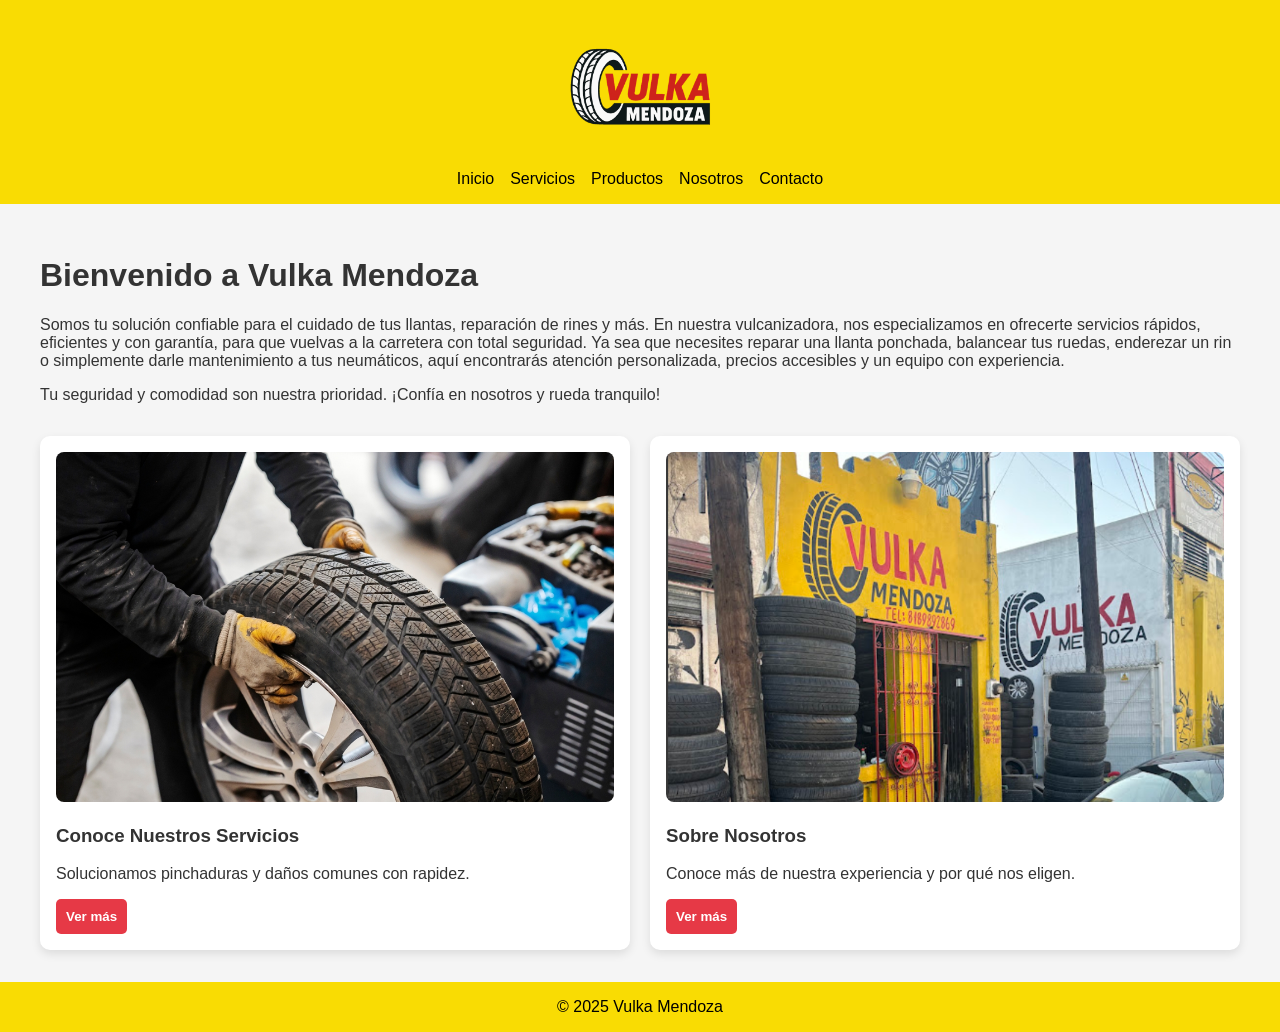
<file: Vulka Mendoza/index.html>
<!DOCTYPE html>
    <html lang="es">
    <head>
        <meta charset="UTF-8">
        <title>Inicio - Vulcanizadora</title>
        <link rel="stylesheet" href="css/estilo.css">
        <script src="js/animaciones.js" defer></script>
    </head>
    <body>
        <header>
            <img src="images/logo.png" alt="Logo" class="logo">
            <nav>
                <ul>
                    <li><a href="index.html">Inicio</a></li>
                    <li><a href="servicios.html">Servicios</a></li>
                    <li><a href="productos.html">Productos</a></li>
                    <li><a href="nosotros.html">Nosotros</a></li>
                    <li><a href="contacto.html">Contacto</a></li>
                </ul>
            </nav>
        </header>
        <main>
            <h1 class="fade-in">Bienvenido a Vulka Mendoza</h1>
            <p class="fade-in">Somos tu solución confiable para el cuidado de tus llantas, reparación de rines y más.
                En nuestra vulcanizadora, nos especializamos en ofrecerte servicios rápidos, eficientes y con garantía, para que vuelvas a la carretera con total seguridad. Ya sea que necesites reparar una llanta ponchada, balancear tus ruedas, enderezar un rin o simplemente darle mantenimiento a tus neumáticos, aquí encontrarás atención personalizada, precios accesibles y un equipo con experiencia.
            </p> <p  class="fade-in">Tu seguridad y comodidad son nuestra prioridad.
                ¡Confía en nosotros y rueda tranquilo!</p>
            <div class="card-container">
                <div class="card fade-in">
                    <img src="images/serv1.jpg" alt="Servicio 1">
                    <h3>Conoce Nuestros Servicios</h3>
                    <p>Solucionamos pinchaduras y daños comunes con rapidez.</p>
                    <a href="servicios.html"><button>Ver más</button></a>
                </div>
                <div class="card fade-in">
                    <img src="images/serv3.png" alt="Nosotros">
                    <h3>Sobre Nosotros</h3>
                    <p>Conoce más de nuestra experiencia y por qué nos eligen.</p>
                    <a href="nosotros.html"><button>Ver más</button></a>
                </div>
            </div>
        </main>
        <footer>© 2025 Vulka Mendoza</footer>
    </body>
    </html>
</file>
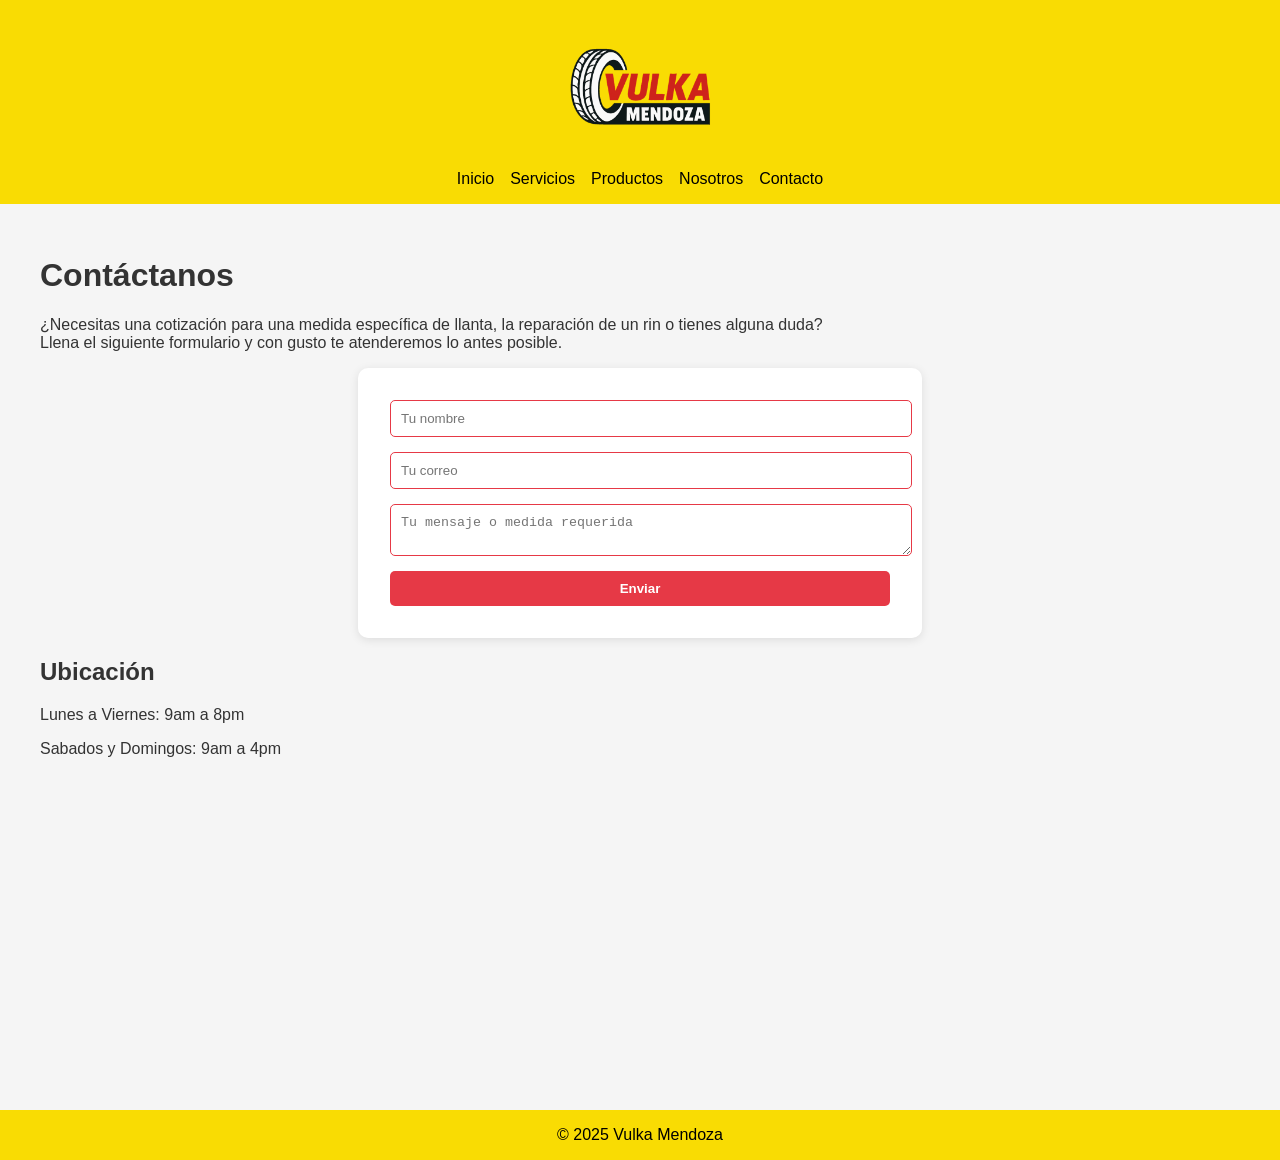
<file: Vulka Mendoza/contacto.html>
<!DOCTYPE html>
    <html lang="es">
    <head>
        <meta charset="UTF-8">
        <title>Contacto - Vulcanizadora</title>
        <link rel="stylesheet" href="css/estilo.css">
    </head>
    <body>
        <header>
            <img src="images/logo.png" alt="Logo" class="logo">
            <nav>
                <ul>
                    <li><a href="index.html">Inicio</a></li>
                    <li><a href="servicios.html">Servicios</a></li>
                    <li><a href="productos.html">Productos</a></li>
                    <li><a href="nosotros.html">Nosotros</a></li>
                    <li><a href="contacto.html">Contacto</a></li>
                </ul>
            </nav>
        </header>
        <main>
            <h1 class="fade-in">Contáctanos</h1>
            <p class="fade-in">¿Necesitas una cotización para una medida específica de llanta, la reparación de un rin o tienes alguna duda? <br>
                Llena el siguiente formulario y con gusto te atenderemos lo antes posible.</p>

            <form class="fade-in" action="mailto:ejemplo@correo.com" method="post" enctype="text/plain">
                <input type="text" name="nombre" placeholder="Tu nombre" required>
                <input type="email" name="correo" placeholder="Tu correo" required>
                <textarea name="mensaje" placeholder="Tu mensaje o medida requerida" required></textarea>
                <button type="submit">Enviar</button>
            </form>

            <h2 class="fade-in">Ubicación</h2>
            <p class="fade-in">Lunes a Viernes: 9am a 8pm</p>
            <p class="fade-in">Sabados y Domingos: 9am a 4pm</p>

            <div class="fade-in">
                <iframe src="https://www.google.com/maps/embed?pb=!1m18!1m12!1m3!1d3595.32382231473!2d-100.31363182584157!3d25.6937003773947!2m3!1f0!2f0!3f0!3m2!1i1024!2i768!4f13.1!3m3!1m2!1s0x866295994f8d0e69%3A0x83c6fa16fe141a1e!2sVulcanizadora%20Mendoza!5e0!3m2!1ses-419!2smx!4v1744689427194!5m2!1ses-419!2smx" width="100%" height="300" style="border:0;" allowfullscreen="" loading="lazy"></iframe>
            </div>
        </main>
        <footer>© 2025 Vulka Mendoza</footer>
    </body>
    </html>
</file>
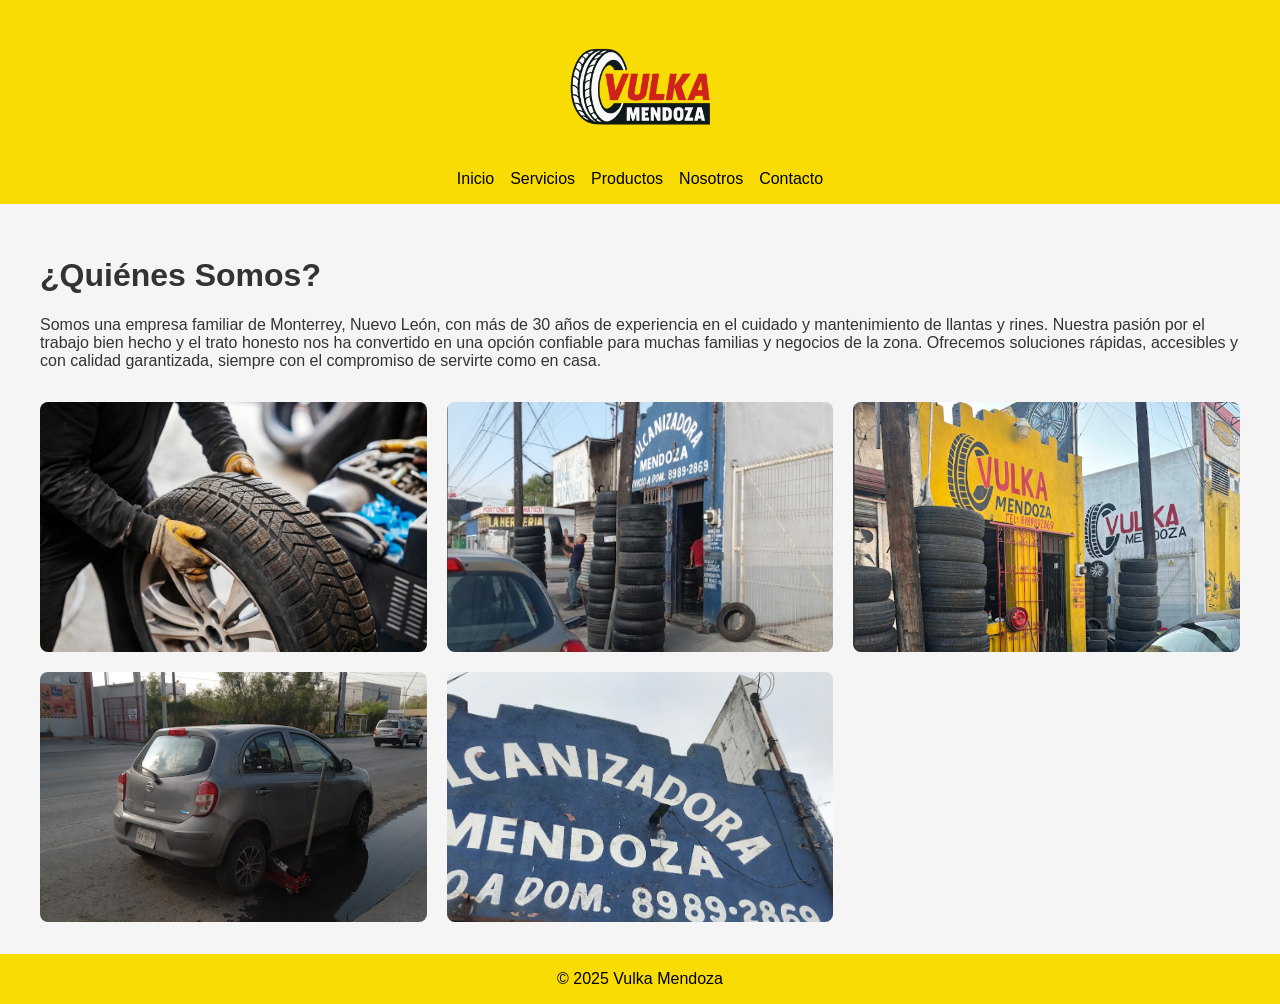
<file: Vulka Mendoza/nosotros.html>
<!DOCTYPE html>
<html lang="es">
<head>
    <meta charset="UTF-8">
    <title>Nosotros - Vulcanizadora</title>
    <link rel="stylesheet" href="css/estilo_noso.css">
</head>
<body>
    <header>
        <img src="images/logo.png" alt="Logo" class="logo">
        <nav>
            <ul>
                <li><a href="index.html">Inicio</a></li>
                <li><a href="servicios.html">Servicios</a></li>
                <li><a href="productos.html">Productos</a></li>
                <li><a href="nosotros.html">Nosotros</a></li>
                <li><a href="contacto.html">Contacto</a></li>
            </ul>
        </nav>
    </header>
    <main>
        <h1 class="fade-in">¿Quiénes Somos?</h1>
        <p class="fade-in">Somos una empresa familiar de Monterrey, Nuevo León, 
            con más de 30 años de experiencia en el cuidado y mantenimiento de 
            llantas y rines. Nuestra pasión por el trabajo bien hecho y el trato 
            honesto nos ha convertido en una opción confiable para muchas familias 
            y negocios de la zona. Ofrecemos soluciones rápidas, accesibles y con 
            calidad garantizada, siempre con el compromiso de servirte como en casa.</p>

        <div class="nosotros">
            <img src="images/serv1.jpg" alt="foto1" class="nosotros-img fade-in">
            <img src="images/serv2.png" alt="foto2" class="nosotros-img fade-in">
            <img src="images/serv3.png" alt="foto3" class="nosotros-img fade-in">
            <img src="images/serv4.png" alt="foto4" class="nosotros-img fade-in">
            <img src="images/serv5.png" alt="foto5" class="nosotros-img fade-in">
        </div>
    </main>
    <footer>© 2025 Vulka Mendoza</footer>
</body>
</html>
</file>
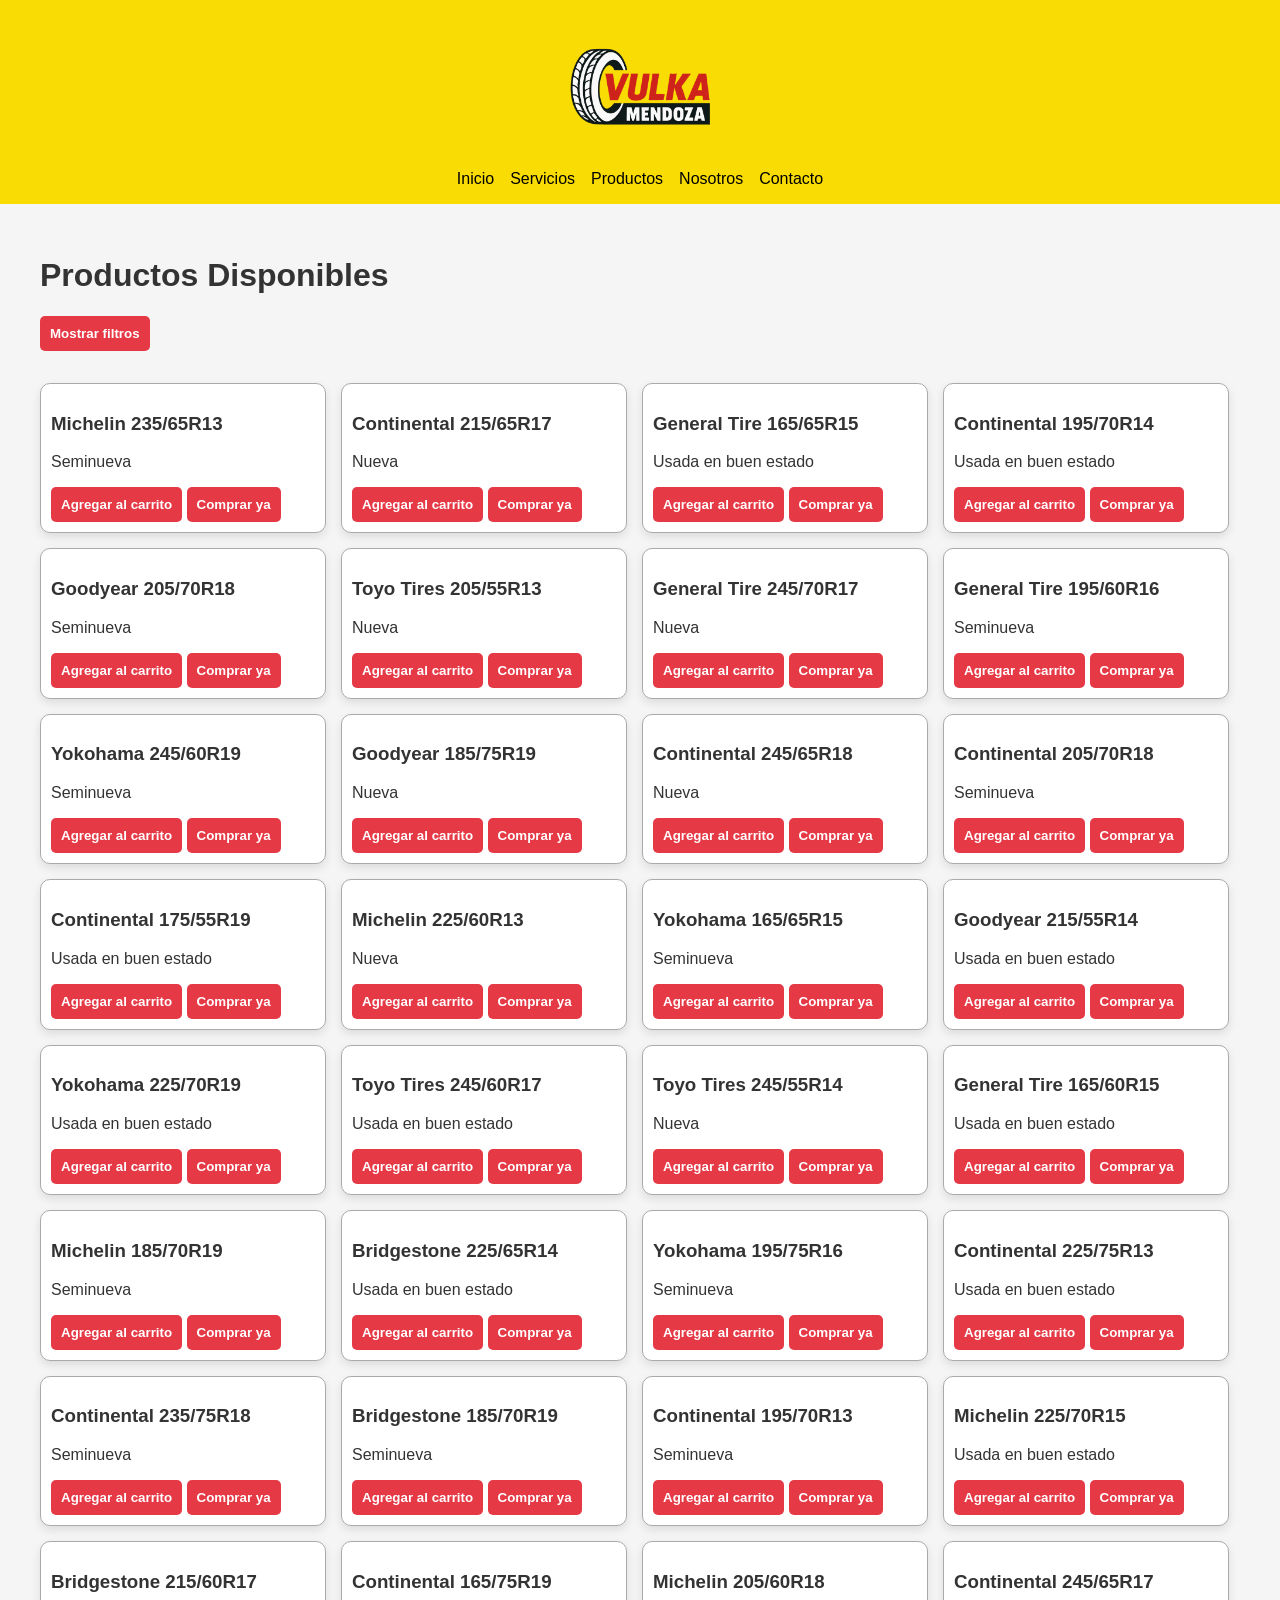
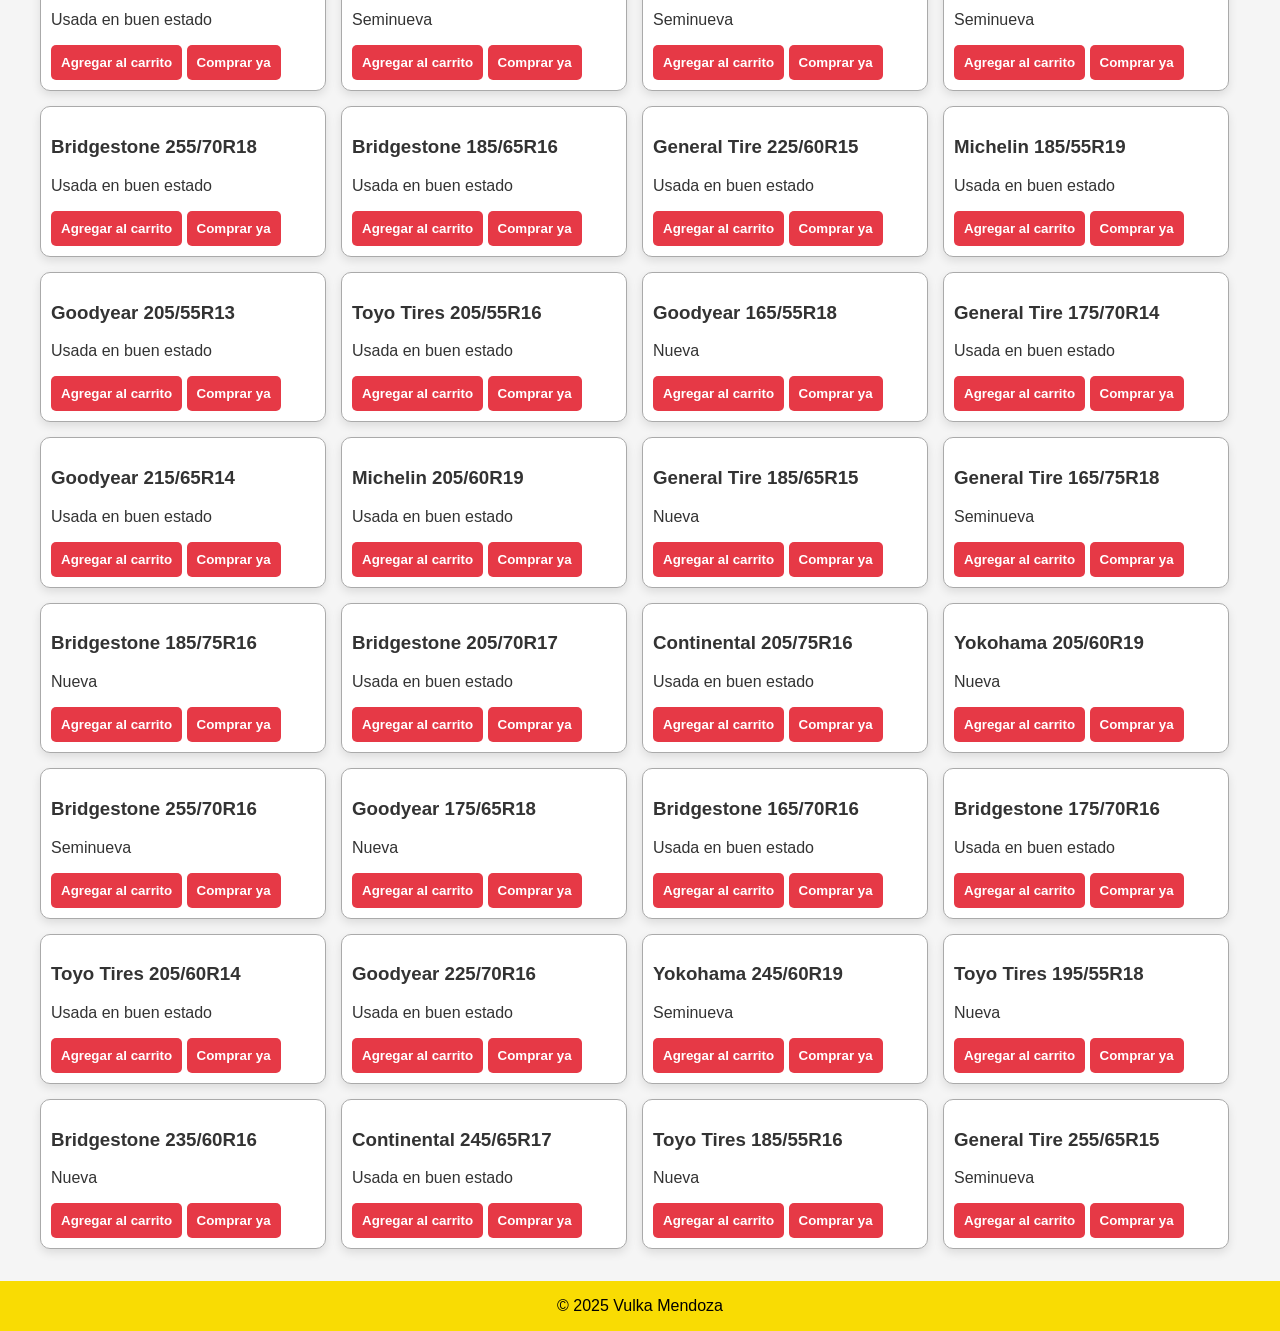
<file: Vulka Mendoza/productos.html>
<!DOCTYPE html>
    <html lang="es">
    <head>
        <meta charset="UTF-8">
        <title>Productos - Vulcanizadora</title>
        <link rel="stylesheet" href="css/estilo.css">
        <style>
            .filtro {
                display: none;
                margin-bottom: 20px;
                padding: 10px;
                border: 1px solid #ccc;
            }
            .card-container {
                display: flex;
                flex-wrap: wrap;
                gap: 15px;
            }
            .card {
                border: 1px solid #aaa;
                padding: 10px;
                width: 22%;
            }
        </style>
    </head>
    <body>
    <header>
        <img src="images/logo.png" alt="Logo" class="logo">
        <nav>
            <ul>
                <li><a href="index.html">Inicio</a></li>
                <li><a href="servicios.html">Servicios</a></li>
                <li><a href="productos.html">Productos</a></li>
                <li><a href="nosotros.html">Nosotros</a></li>
                <li><a href="contacto.html">Contacto</a></li>
            </ul>
        </nav>
    </header>

    <main>
        <h1>Productos Disponibles</h1>

        <button id="mostrar-filtros">Mostrar filtros</button>

        <!-- Filtro -->
        <section class="filtro" id="filtro">
            <form id="filtro-form">
                <label>Marca:
                    <select name="marca">
                        <option value="">Todas</option>
                        <option value="Michelin">Michelin</option>
                        <option value="Continental">Continental</option>
                        <option value="Goodyear">Goodyear</option>
                        <option value="General Tire">General Tire</option>
                        <option value="Bridgestone">Bridgestone</option>
                        <option value="Yokohama">Yokohama</option>
                        <option value="Toyo Tires">Toyo Tires</option>
                    </select>
                </label>
                <label>Ancho:
                    <select name="ancho">
                        <option value="">Todos</option>
                        <option value="165">165</option>
                        <option value="175">175</option>
                        <option value="185">185</option>
                        <option value="195">195</option>
                        <option value="205">205</option>
                        <option value="215">215</option>
                        <option value="225">225</option>
                        <option value="235">235</option>
                    </select>
                </label>
                <label>Perfil:
                    <select name="perfil">
                        <option value="">Todos</option>
                        <option value="55">55</option>
                        <option value="60">60</option>
                        <option value="65">65</option>
                        <option value="70">70</option>
                    </select>
                </label>
                <label>Rin:
                    <select name="rin">
                        <option value="">Todos</option>
                        <option value="13">13</option>
                        <option value="14">14</option>
                        <option value="15">15</option>
                        <option value="16">16</option>
                        <option value="17">17</option>
                    </select>
                </label>
                <label>Estado:
                    <select name="estado">
                        <option value="">Todos</option>
                        <option value="Nueva">Nueva</option>
                        <option value="Seminueva">Seminueva</option>
                        <option value="Usada en buen estado">Usada en buen estado</option>
                    </select>
                </label>
                <button type="submit">Buscar</button>
            </form>
        </section>
        
        <!-- Contenedor de productos -->
        <div class="card-container">

             <!-- Fila 1 -->
             <div class="card fade-in">
                <h3>Michelin 235/65R13</h3>
                <p>Seminueva</p>
                <button>Agregar al carrito</button>
                <button>Comprar ya</button>
            </div>
            <div class="card fade-in">
                <h3>Continental 215/65R17</h3>
                <p>Nueva</p>
                <button>Agregar al carrito</button>
                <button>Comprar ya</button>
            </div>
            <div class="card fade-in">
                <h3>General Tire 165/65R15</h3>
                <p>Usada en buen estado</p>
                <button>Agregar al carrito</button>
                <button>Comprar ya</button>
            </div>
            <div class="card fade-in">
                <h3>Continental 195/70R14</h3>
                <p>Usada en buen estado</p>
                <button>Agregar al carrito</button>
                <button>Comprar ya</button>
            </div>

            <!-- Fila 2 -->
            <div class="card fade-in">
                <h3>Goodyear 205/70R18</h3>
                <p>Seminueva</p>
                <button>Agregar al carrito</button>
                <button>Comprar ya</button>
            </div>
            <div class="card fade-in">
                <h3>Toyo Tires 205/55R13</h3>
                <p>Nueva</p>
                <button>Agregar al carrito</button>
                <button>Comprar ya</button>
            </div>
            <div class="card fade-in">
                <h3>General Tire 245/70R17</h3>
                <p>Nueva</p>
                <button>Agregar al carrito</button>
                <button>Comprar ya</button>
            </div>
            <div class="card fade-in">
                <h3>General Tire 195/60R16</h3>
                <p>Seminueva</p>
                <button>Agregar al carrito</button>
                <button>Comprar ya</button>
            </div>

            <!-- Fila 3 -->
            <div class="card fade-in">
                <h3>Yokohama 245/60R19</h3>
                <p>Seminueva</p>
                <button>Agregar al carrito</button>
                <button>Comprar ya</button>
            </div>
            <div class="card fade-in">
                <h3>Goodyear 185/75R19</h3>
                <p>Nueva</p>
                <button>Agregar al carrito</button>
                <button>Comprar ya</button>
            </div>
            <div class="card fade-in">
                <h3>Continental 245/65R18</h3>
                <p>Nueva</p>
                <button>Agregar al carrito</button>
                <button>Comprar ya</button>
            </div>
            <div class="card fade-in">
                <h3>Continental 205/70R18</h3>
                <p>Seminueva</p>
                <button>Agregar al carrito</button>
                <button>Comprar ya</button>
            </div>

            <!-- Fila 4 -->
            <div class="card fade-in">
                <h3>Continental 175/55R19</h3>
                <p>Usada en buen estado</p>
                <button>Agregar al carrito</button>
                <button>Comprar ya</button>
            </div>
            <div class="card fade-in">
                <h3>Michelin 225/60R13</h3>
                <p>Nueva</p>
                <button>Agregar al carrito</button>
                <button>Comprar ya</button>
            </div>
            <div class="card fade-in">
                <h3>Yokohama 165/65R15</h3>
                <p>Seminueva</p>
                <button>Agregar al carrito</button>
                <button>Comprar ya</button>
            </div>
            <div class="card fade-in">
                <h3>Goodyear 215/55R14</h3>
                <p>Usada en buen estado</p>
                <button>Agregar al carrito</button>
                <button>Comprar ya</button>
            </div>

            <!-- Fila 5 -->
            <div class="card fade-in">
                <h3>Yokohama 225/70R19</h3>
                <p>Usada en buen estado</p>
                <button>Agregar al carrito</button>
                <button>Comprar ya</button>
            </div>
            <div class="card fade-in">
                <h3>Toyo Tires 245/60R17</h3>
                <p>Usada en buen estado</p>
                <button>Agregar al carrito</button>
                <button>Comprar ya</button>
            </div>
            <div class="card fade-in">
                <h3>Toyo Tires 245/55R14</h3>
                <p>Nueva</p>
                <button>Agregar al carrito</button>
                <button>Comprar ya</button>
            </div>
            <div class="card fade-in">
                <h3>General Tire 165/60R15</h3>
                <p>Usada en buen estado</p>
                <button>Agregar al carrito</button>
                <button>Comprar ya</button>
            </div>

            <!-- Fila 6 -->
            <div class="card fade-in">
                <h3>Michelin 185/70R19</h3>
                <p>Seminueva</p>
                <button>Agregar al carrito</button>
                <button>Comprar ya</button>
            </div>
            <div class="card fade-in">
                <h3>Bridgestone 225/65R14</h3>
                <p>Usada en buen estado</p>
                <button>Agregar al carrito</button>
                <button>Comprar ya</button>
            </div>
            <div class="card fade-in">
                <h3>Yokohama 195/75R16</h3>
                <p>Seminueva</p>
                <button>Agregar al carrito</button>
                <button>Comprar ya</button>
            </div>
            <div class="card fade-in">
                <h3>Continental 225/75R13</h3>
                <p>Usada en buen estado</p>
                <button>Agregar al carrito</button>
                <button>Comprar ya</button>
            </div>

            <!-- Fila 7 -->
            <div class="card fade-in">
                <h3>Continental 235/75R18</h3>
                <p>Seminueva</p>
                <button>Agregar al carrito</button>
                <button>Comprar ya</button>
            </div>
            <div class="card fade-in">
                <h3>Bridgestone 185/70R19</h3>
                <p>Seminueva</p>
                <button>Agregar al carrito</button>
                <button>Comprar ya</button>
            </div>
            <div class="card fade-in">
                <h3>Continental 195/70R13</h3>
                <p>Seminueva</p>
                <button>Agregar al carrito</button>
                <button>Comprar ya</button>
            </div>
            <div class="card fade-in">
                <h3>Michelin 225/70R15</h3>
                <p>Usada en buen estado</p>
                <button>Agregar al carrito</button>
                <button>Comprar ya</button>
            </div>

            <!-- Fila 8 -->
            <div class="card fade-in">
                <h3>Bridgestone 215/60R17</h3>
                <p>Usada en buen estado</p>
                <button>Agregar al carrito</button>
                <button>Comprar ya</button>
            </div>
            <div class="card fade-in">
                <h3>Continental 165/75R19</h3>
                <p>Seminueva</p>
                <button>Agregar al carrito</button>
                <button>Comprar ya</button>
            </div>
            <div class="card fade-in">
                <h3>Michelin 205/60R18</h3>
                <p>Seminueva</p>
                <button>Agregar al carrito</button>
                <button>Comprar ya</button>
            </div>
            <div class="card fade-in">
                <h3>Continental 245/65R17</h3>
                <p>Seminueva</p>
                <button>Agregar al carrito</button>
                <button>Comprar ya</button>
            </div>

            <!-- Fila 9 -->
            <div class="card fade-in">
                <h3>Bridgestone 255/70R18</h3>
                <p>Usada en buen estado</p>
                <button>Agregar al carrito</button>
                <button>Comprar ya</button>
            </div>
            <div class="card fade-in">
                <h3>Bridgestone 185/65R16</h3>
                <p>Usada en buen estado</p>
                <button>Agregar al carrito</button>
                <button>Comprar ya</button>
            </div>
            <div class="card fade-in">
                <h3>General Tire 225/60R15</h3>
                <p>Usada en buen estado</p>
                <button>Agregar al carrito</button>
                <button>Comprar ya</button>
            </div>
            <div class="card fade-in">
                <h3>Michelin 185/55R19</h3>
                <p>Usada en buen estado</p>
                <button>Agregar al carrito</button>
                <button>Comprar ya</button>
            </div>

            <!-- Fila 10 -->
            <div class="card fade-in">
                <h3>Goodyear 205/55R13</h3>
                <p>Usada en buen estado</p>
                <button>Agregar al carrito</button>
                <button>Comprar ya</button>
            </div>
            <div class="card fade-in">
                <h3>Toyo Tires 205/55R16</h3>
                <p>Usada en buen estado</p>
                <button>Agregar al carrito</button>
                <button>Comprar ya</button>
            </div>
            <div class="card fade-in">
                <h3>Goodyear 165/55R18</h3>
                <p>Nueva</p>
                <button>Agregar al carrito</button>
                <button>Comprar ya</button>
            </div>
            <div class="card fade-in">
                <h3>General Tire 175/70R14</h3>
                <p>Usada en buen estado</p>
                <button>Agregar al carrito</button>
                <button>Comprar ya</button>
            </div>

            <!-- Fila 11 -->
            <div class="card fade-in">
                <h3>Goodyear 215/65R14</h3>
                <p>Usada en buen estado</p>
                <button>Agregar al carrito</button>
                <button>Comprar ya</button>
            </div>
            <div class="card fade-in">
                <h3>Michelin 205/60R19</h3>
                <p>Usada en buen estado</p>
                <button>Agregar al carrito</button>
                <button>Comprar ya</button>
            </div>
            <div class="card fade-in">
                <h3>General Tire 185/65R15</h3>
                <p>Nueva</p>
                <button>Agregar al carrito</button>
                <button>Comprar ya</button>
            </div>
            <div class="card fade-in">
                <h3>General Tire 165/75R18</h3>
                <p>Seminueva</p>
                <button>Agregar al carrito</button>
                <button>Comprar ya</button>
            </div>

            <!-- Fila 12 -->
            <div class="card fade-in">
                <h3>Bridgestone 185/75R16</h3>
                <p>Nueva</p>
                <button>Agregar al carrito</button>
                <button>Comprar ya</button>
            </div>
            <div class="card fade-in">
                <h3>Bridgestone 205/70R17</h3>
                <p>Usada en buen estado</p>
                <button>Agregar al carrito</button>
                <button>Comprar ya</button>
            </div>
            <div class="card fade-in">
                <h3>Continental 205/75R16</h3>
                <p>Usada en buen estado</p>
                <button>Agregar al carrito</button>
                <button>Comprar ya</button>
            </div>
            <div class="card fade-in">
                <h3>Yokohama 205/60R19</h3>
                <p>Nueva</p>
                <button>Agregar al carrito</button>
                <button>Comprar ya</button>
            </div>

            <!-- Fila 13 -->
            <div class="card fade-in">
                <h3>Bridgestone 255/70R16</h3>
                <p>Seminueva</p>
                <button>Agregar al carrito</button>
                <button>Comprar ya</button>
            </div>
            <div class="card fade-in">
                <h3>Goodyear 175/65R18</h3>
                <p>Nueva</p>
                <button>Agregar al carrito</button>
                <button>Comprar ya</button>
            </div>
            <div class="card fade-in">
                <h3>Bridgestone 165/70R16</h3>
                <p>Usada en buen estado</p>
                <button>Agregar al carrito</button>
                <button>Comprar ya</button>
            </div>
            <div class="card fade-in">
                <h3>Bridgestone 175/70R16</h3>
                <p>Usada en buen estado</p>
                <button>Agregar al carrito</button>
                <button>Comprar ya</button>
            </div>

            <!-- Fila 14 -->
            <div class="card fade-in">
                <h3>Toyo Tires 205/60R14</h3>
                <p>Usada en buen estado</p>
                <button>Agregar al carrito</button>
                <button>Comprar ya</button>
            </div>
            <div class="card fade-in">
                <h3>Goodyear 225/70R16</h3>
                <p>Usada en buen estado</p>
                <button>Agregar al carrito</button>
                <button>Comprar ya</button>
            </div>
            <div class="card fade-in">
                <h3>Yokohama 245/60R19</h3>
                <p>Seminueva</p>
                <button>Agregar al carrito</button>
                <button>Comprar ya</button>
            </div>
            <div class="card fade-in">
                <h3>Toyo Tires 195/55R18</h3>
                <p>Nueva</p>
                <button>Agregar al carrito</button>
                <button>Comprar ya</button>
            </div>

            <!-- Fila 15 -->
            <div class="card fade-in">
                <h3>Bridgestone 235/60R16</h3>
                <p>Nueva</p>
                <button>Agregar al carrito</button>
                <button>Comprar ya</button>
            </div>
            <div class="card fade-in">
                <h3>Continental 245/65R17</h3>
                <p>Usada en buen estado</p>
                <button>Agregar al carrito</button>
                <button>Comprar ya</button>
            </div>
            <div class="card fade-in">
                <h3>Toyo Tires 185/55R16</h3>
                <p>Nueva</p>
                <button>Agregar al carrito</button>
                <button>Comprar ya</button>
            </div>
            <div class="card fade-in">
                <h3>General Tire 255/65R15</h3>
                <p>Seminueva</p>
                <button>Agregar al carrito</button>
                <button>Comprar ya</button>
            </div>
        </div>
    </main>

    <footer>© 2025 Vulka Mendoza</footer>

    <script>
    document.getElementById("mostrar-filtros").addEventListener("click", () => {
        const filtro = document.getElementById("filtro");
        filtro.style.display = filtro.style.display === "none" ? "block" : "none";
    });

    document.getElementById("filtro-form").addEventListener("submit", function(e) {
        e.preventDefault();

        const marca = this.marca.value.toLowerCase();
        const ancho = this.ancho.value;
        const perfil = this.perfil.value;
        const rin = this.rin.value;
        const estado = this.estado.value.toLowerCase();

        let encontrados = 0;

        document.querySelectorAll(".card").forEach(card => {
            const texto = card.querySelector("h3").textContent.toLowerCase();
            const estadoTexto = card.querySelector("p").textContent.toLowerCase();

            const coincideMarca = !marca || texto.includes(marca);
            const coincideAncho = !ancho || texto.includes(`${ancho}/`);
            const coincidePerfil = !perfil || texto.includes(`/${perfil}`);
            const coincideRin = !rin || texto.includes(`r${rin}`);
            const coincideEstado = !estado || estadoTexto.includes(estado);

            if (coincideMarca && coincideAncho && coincidePerfil && coincideRin && coincideEstado) {
                card.style.display = "block";
                encontrados++;
            } else {
                card.style.display = "none";
            }
        });

        if (encontrados === 0) {
            alert("No hay piezas con esas características. Intenta con otro filtro o contáctanos para cotizar una medida en la sección de contacto.");
        }
    });
</script>
</body>
</html>
</file>
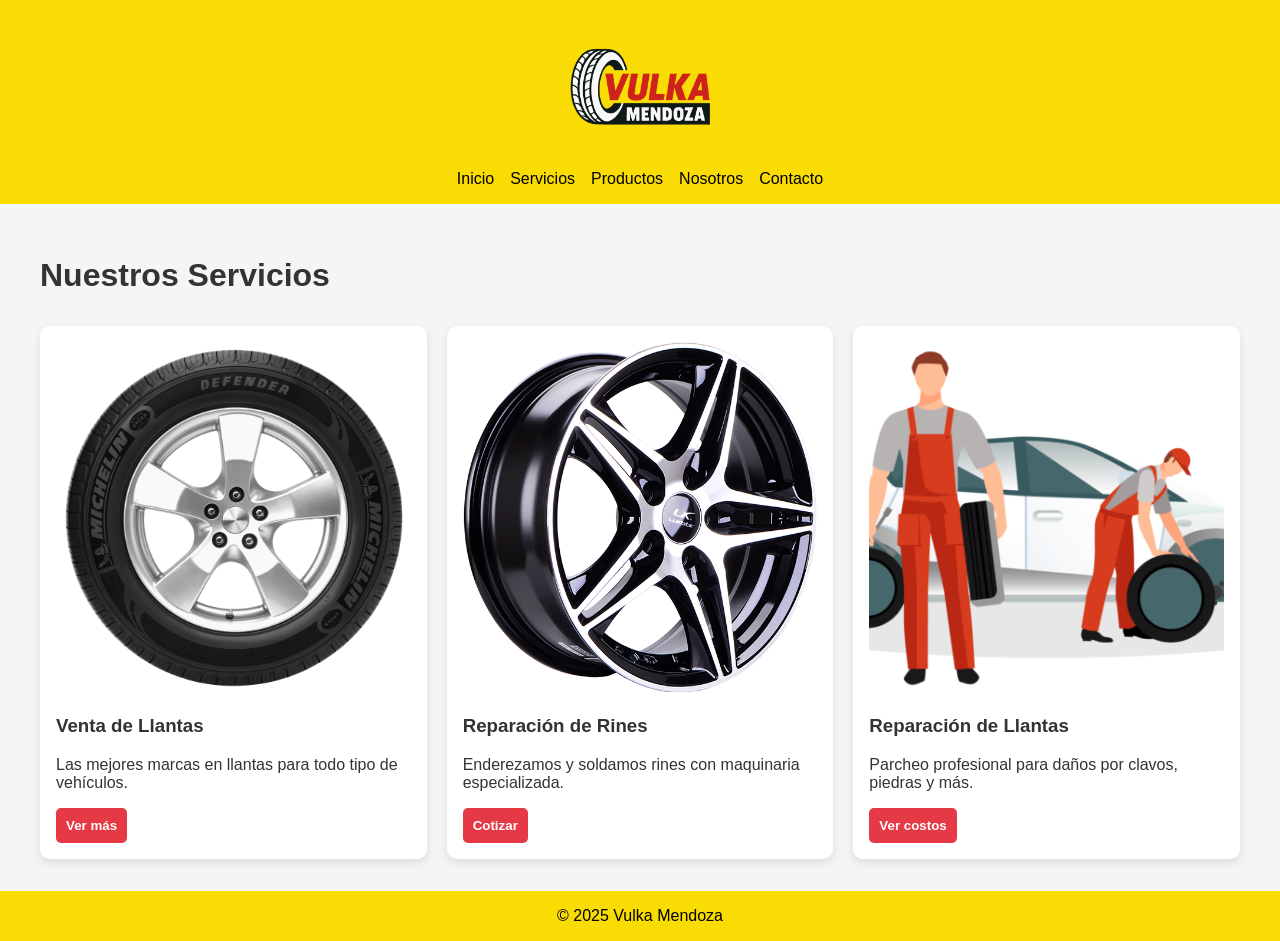
<file: Vulka Mendoza/servicios.html>
<!DOCTYPE html>
    <html lang="es">
    <head>
        <meta charset="UTF-8">
        <title>Servicios - Vulcanizadora</title>
        <link rel="stylesheet" href="css/estilo.css">
    </head>
    <body>
        <header>
            <img src="images/logo.png" alt="Logo" class="logo">
            <nav>
                <ul>
                    <li><a href="index.html">Inicio</a></li>
                    <li><a href="servicios.html">Servicios</a></li>
                    <li><a href="productos.html">Productos</a></li>
                    <li><a href="nosotros.html">Nosotros</a></li>
                    <li><a href="contacto.html">Contacto</a></li>
                </ul>
            </nav>
        </header>
        <main>
            <h1 class="fade-in">Nuestros Servicios</h1>
            <div class="card-container">
                <div class="card fade-in">
                    <img src="images/llanta.png" alt="Venta de Llantas">
                    <h3>Venta de Llantas</h3>
                    <p>Las mejores marcas en llantas para todo tipo de vehículos.</p>
                    <a href="productos.html"><button>Ver más</button></a>
                </div>
                <div class="card fade-in">
                    <img src="images/rin.png" alt="Reparación de Rines">
                    <h3>Reparación de Rines</h3>
                    <p>Enderezamos y soldamos rines con maquinaria especializada.</p>
                    <a href="contacto.html"><button>Cotizar</button></a>
                </div>
                <div class="card fade-in">
                    <img src="images/repa.png" alt="Reparación de Llantas">
                    <h3>Reparación de Llantas</h3>
                    <p>Parcheo profesional para daños por clavos, piedras y más.</p>
                    <a href="servicios.html"><button>Ver costos</button></a>
                </div>
            </div>
        </main>
        <footer>© 2025 Vulka Mendoza</footer>
    </body>
    </html>
</file>
<file: Vulka Mendoza/css/estilo.css>
@import url('https://fonts.googleapis.com/css2?family=Cal+Sans&family=Francois+One&display=swap');

body {
  font-family: 'Montserrat', sans-serif;
  margin: 0;
  padding: 0;
  background: #f5f5f5;
  color: #333;
}

header, footer {
  background: #f9dc03;
  color: rgb(0, 0, 0);
  padding: 1em;
  text-align: center;
}

nav ul {
  list-style: none;
  padding: 0;
  margin: 0;
  display: flex;
  justify-content: center;
  flex-wrap: wrap;
  gap: 1em;
}

nav a {
  color: rgb(0, 0, 0);
  text-decoration: none;
  transition: color 0.3s ease;
}

nav a:hover {
  color: #ff0015;
}

.logo {
  height: 150px;
}

main {
  padding: 2em;
  max-width: 1200px;
  margin: auto;
}

.card-container {
  display: grid;
  grid-template-columns: repeat(auto-fit, minmax(280px, 1fr));
  gap: 20px;
  margin-top: 2em;
}

.card {
  background: white;
  border-radius: 10px;
  box-shadow: 0 4px 10px rgba(0,0,0,0.1);
  padding: 1em;
  transition: transform 0.3s ease, box-shadow 0.3s ease;
}

.card:hover {
  transform: translateY(-5px);
  box-shadow: 0 6px 16px rgba(0,0,0,0.2);
}

.card img {
  width: 100%;
  height: 350px;
  object-fit: cover;
  border-radius: 8px;
}


button {
  background: #e63946;
  color: white;
  border: none;
  padding: 10px;
  font-weight: bold;
  border-radius: 5px;
  cursor: pointer;
  transition: background 0.3s ease;
}

button:hover {
  background: #d62839;
}

form {
  background: white;
  padding: 2em;
  border-radius: 10px;
  box-shadow: 0 2px 10px rgba(0,0,0,0.1);
  display: flex;
  flex-direction: column;
  gap: 15px;
  max-width: 500px;
  margin: auto;
}

input, textarea {
  padding: 10px;
  border: 1px solid #ccc;
  border-radius: 5px;
  width: 100%;
}

input:invalid, textarea:invalid {
  border-color: #e63946;
}

.fade-in {
  opacity: 0;
  transform: translateY(20px);
  animation: fadeIn 1s ease-in-out forwards;
}

@keyframes fadeIn {
  to {
    opacity: 1;
    transform: translateY(0);
  }
}

@media (max-width: 600px) {
  nav ul {
    flex-direction: column;
    text-align: center;
  }
}
</file>
<file: Vulka Mendoza/css/estilo_noso.css>
@import url('https://fonts.googleapis.com/css2?family=Cal+Sans&family=Francois+One&display=swap');

body {
  font-family: 'Montserrat', sans-serif;
  margin: 0;
  padding: 0;
  background: #f5f5f5;
  color: #333;
}

header, footer {
  background: #f9dc03;
  color: rgb(0, 0, 0);
  padding: 1em;
  text-align: center;
}

nav ul {
  list-style: none;
  padding: 0;
  margin: 0;
  display: flex;
  justify-content: center;
  flex-wrap: wrap;
  gap: 1em;
}

nav a {
  color: rgb(0, 0, 0);
  text-decoration: none;
  transition: color 0.3s ease;
}

nav a:hover {
  color: #ff0015;
}

.logo {
  height: 150px;
}

main {
  padding: 2em;
  max-width: 1200px;
  margin: auto;
}

.nosotros {
  display: grid;
  grid-template-columns: repeat(3, 1fr);
  gap: 20px;
  margin-top: 2em;
}

.nosotros-img {
  width: 100%;
  height: 250px;
  object-fit: cover;
  border-radius: 8px;
  transition: transform 0.3s ease-in-out;
}

.nosotros-img:hover {
  transform: scale(1.05);
}

.card-container {
  display: grid;
  grid-template-columns: repeat(auto-fit, minmax(280px, 1fr));
  gap: 20px;
  margin-top: 2em;
}

.card {
  background: white;
  border-radius: 10px;
  box-shadow: 0 4px 10px rgba(0,0,0,0.1);
  padding: 1em;
  transition: transform 0.3s ease, box-shadow 0.3s ease;
}

.card:hover {
  transform: translateY(-5px);
  box-shadow: 0 6px 16px rgba(0,0,0,0.2);
}

.card img {
  width: 100%;
  height: 350px;
  object-fit: cover;
  border-radius: 8px;
}

button {
  background: #e63946;
  color: white;
  border: none;
  padding: 10px;
  font-weight: bold;
  border-radius: 5px;
  cursor: pointer;
  transition: background 0.3s ease;
}

button:hover {
  background: #d62839;
}

form {
  background: white;
  padding: 2em;
  border-radius: 10px;
  box-shadow: 0 2px 10px rgba(0,0,0,0.1);
  display: flex;
  flex-direction: column;
  gap: 15px;
  max-width: 500px;
  margin: auto;
}

input, textarea {
  padding: 10px;
  border: 1px solid #ccc;
  border-radius: 5px;
  width: 100%;
}

input:invalid, textarea:invalid {
  border-color: #e63946;
}

.fade-in {
  opacity: 0;
  transform: translateY(20px);
  animation: fadeIn 1s ease-in-out forwards;
}

@keyframes fadeIn {
  to {
    opacity: 1;
    transform: translateY(0);
  }
}

@media (max-width: 600px) {
  nav ul {
    flex-direction: column;
    text-align: center;
  }
  .productos {
    grid-template-columns: 1fr;
  }
}
</file>
